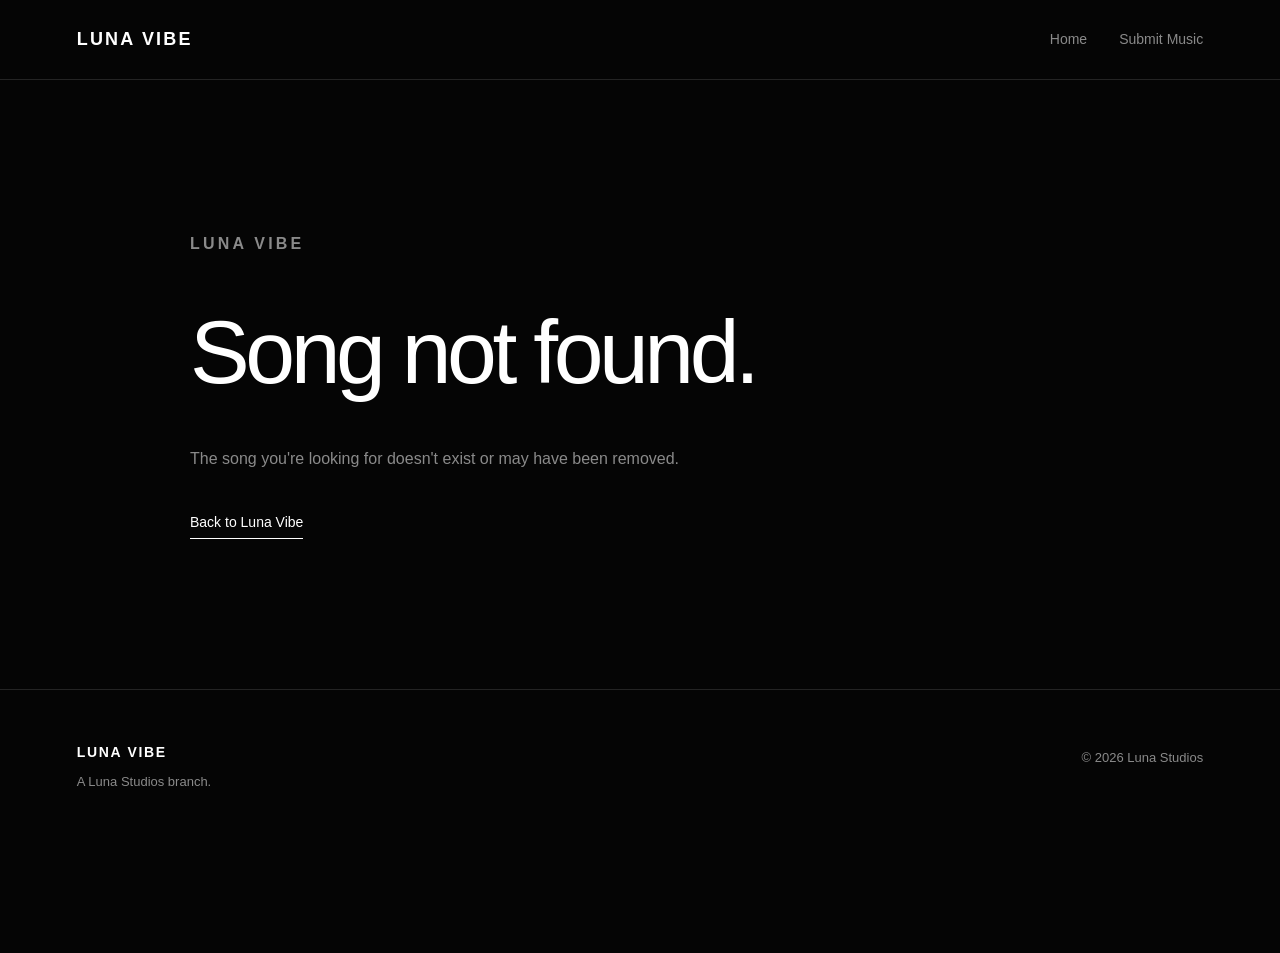
<file: song.html>
<!DOCTYPE html>
<html lang="en">
<head>
    <meta charset="UTF-8">
    <meta name="viewport" content="width=device-width, initial-scale=1.0">

    <title>Song — Luna Vibe</title>

    <link rel="stylesheet" href="css/style.css">
    <link rel="stylesheet" href="css/song.css">
</head>

<body>

    <header class="navbar">
        <a href="index.html" class="logo">LUNA VIBE</a>

        <nav>
            <a href="index.html">Home</a>
            <a href="submit.html">Submit Music</a>
        </nav>
    </header>


    <main id="song-page">

        <div class="song-loading">
            Loading song...
        </div>

    </main>


    <footer>

        <div class="footer-left">
            <strong>LUNA VIBE</strong>
            <p>A Luna Studios branch.</p>
        </div>

        <div class="footer-right">
            <p>© 2026 Luna Studios</p>
        </div>

    </footer>


    <script src="js/songs.js"></script>
    <script src="js/song.js"></script>

</body>
</html>
</file>
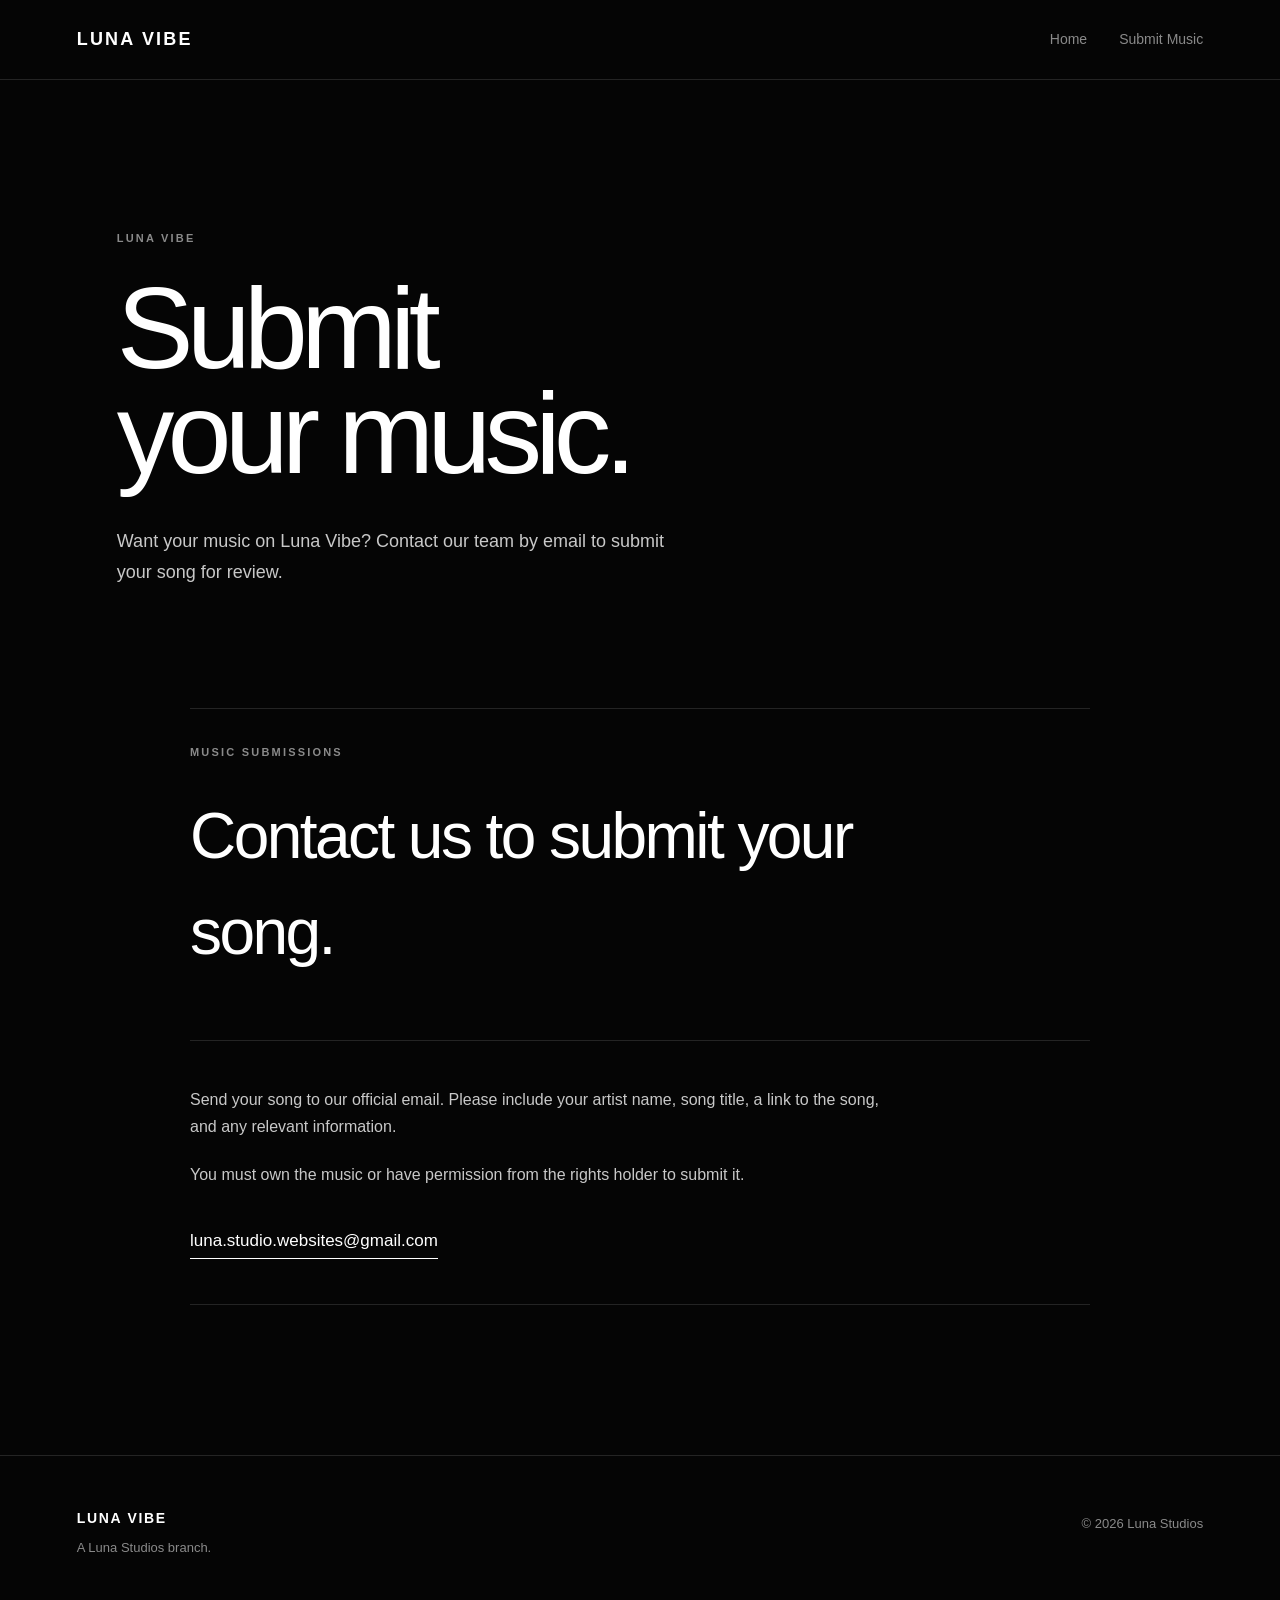
<file: submit.html>
<!DOCTYPE html>
<html lang="en">
<head>
    <meta charset="UTF-8">
    <meta name="viewport" content="width=device-width, initial-scale=1.0">

    <title>Submit Music — Luna Vibe</title>

    <link rel="stylesheet" href="css/style.css">
    <link rel="stylesheet" href="css/submit.css">
</head>

<body>

    <header class="navbar">
        <a href="index.html" class="logo">LUNA VIBE</a>

        <nav>
            <a href="index.html">Home</a>
            <a href="submit.html">Submit Music</a>
        </nav>
    </header>


    <main>

        <section class="submit-hero">

            <p class="eyebrow">LUNA VIBE</p>

            <h1>
                Submit<br>
                your music.
            </h1>

            <p class="submit-intro">
                Want your music on Luna Vibe?
                Contact our team by email to submit your song for review.
            </p>

        </section>


        <section class="submit-section">

            <div class="section-header">
                <p class="eyebrow">MUSIC SUBMISSIONS</p>

                <h2>Contact us to submit your song.</h2>
            </div>


            <div class="submission-box">

                <p>
                    Send your song to our official email.
                    Please include your artist name, song title,
                    a link to the song, and any relevant information.
                </p>

                <p>
                    You must own the music or have permission from
                    the rights holder to submit it.
                </p>

                <a
                    href="mailto:luna.studio.websites@gmail.com?subject=Luna%20Vibe%20Music%20Submission"
                    class="email-button"
                >
                    luna.studio.websites@gmail.com
                </a>

            </div>

        </section>

    </main>


    <footer>

        <div class="footer-left">
            <strong>LUNA VIBE</strong>
            <p>A Luna Studios branch.</p>
        </div>

        <div class="footer-right">
            <p>© 2026 Luna Studios</p>
        </div>

    </footer>

</body>
</html>
</file>
<file: css/style.css>
/* =========================================
   LUNA VIBE
   Main Stylesheet
   ========================================= */

:root {
    --black: #050505;
    --dark-gray: #0d0d0d;
    --gray: #8a8a8a;
    --light-gray: #c8c8c8;
    --white: #ffffff;
    --border: #242424;
}

* {
    margin: 0;
    padding: 0;
    box-sizing: border-box;
}

html {
    scroll-behavior: smooth;
}

body {
    background: var(--black);
    color: var(--white);
    font-family: Arial, Helvetica, sans-serif;
    line-height: 1.5;
}

/* =========================================
   NAVIGATION
   ========================================= */

.navbar {
    width: 100%;
    height: 80px;

    display: flex;
    align-items: center;
    justify-content: space-between;

    padding: 0 6%;

    border-bottom: 1px solid var(--border);
}

.logo {
    color: var(--white);
    text-decoration: none;

    font-size: 18px;
    font-weight: 700;
    letter-spacing: 0.12em;
}

nav {
    display: flex;
    gap: 32px;
}

nav a {
    color: var(--gray);
    text-decoration: none;

    font-size: 14px;

    transition: color 0.2s ease;
}

nav a:hover {
    color: var(--white);
}

/* =========================================
   HERO
   ========================================= */

.hero {
    max-width: 1200px;

    margin: 0 auto;

    padding: 150px 6% 170px;
}

.eyebrow {
    color: var(--gray);

    font-size: 11px;
    font-weight: 700;

    letter-spacing: 0.2em;

    margin-bottom: 28px;
}

.hero h1 {
    max-width: 900px;

    font-size: clamp(60px, 9vw, 130px);

    font-weight: 500;

    letter-spacing: -0.06em;

    line-height: 0.92;

    margin-bottom: 40px;
}

.hero-description {
    max-width: 560px;

    color: var(--light-gray);

    font-size: 18px;

    line-height: 1.7;
}

/* =========================================
   MUSIC SECTION
   ========================================= */

.music-section {
    width: 88%;

    max-width: 1400px;

    margin: 0 auto;

    padding-bottom: 140px;
}

.section-header {
    border-top: 1px solid var(--border);

    padding-top: 35px;

    margin-bottom: 60px;
}

.section-header h2 {
    font-size: clamp(38px, 5vw, 70px);

    font-weight: 500;

    letter-spacing: -0.04em;
}

/* =========================================
   EMPTY STATE
   ========================================= */

.empty-state {
    border-top: 1px solid var(--border);
    border-bottom: 1px solid var(--border);

    padding: 60px 0;
}

.empty-state p {
    color: var(--gray);

    font-size: 16px;
}

/* =========================================
   FOOTER
   ========================================= */

footer {
    border-top: 1px solid var(--border);

    padding: 50px 6%;

    display: flex;
    justify-content: space-between;
    gap: 30px;
}

.footer-left strong {
    font-size: 14px;

    letter-spacing: 0.12em;
}

.footer-left p,
.footer-right p {
    color: var(--gray);

    font-size: 13px;

    margin-top: 8px;
}

/* =========================================
   MOBILE
   ========================================= */

@media (max-width: 700px) {

    .navbar {
        height: auto;

        padding: 25px 6%;

        align-items: flex-start;

        gap: 25px;
    }

    nav {
        gap: 18px;

        flex-direction: column;

        align-items: flex-end;
    }

    .hero {
        padding: 100px 6% 120px;
    }

    .hero h1 {
        font-size: clamp(52px, 15vw, 90px);
    }

    .hero-description {
        font-size: 16px;
    }

    .music-section {
        width: 88%;
    }

    footer {
        flex-direction: column;
    }
}

 /* =========================================
    SONG CARDS
    ========================================= */

.song-card {
    display: flex;
    align-items: center;
    gap: 30px;

    padding: 25px 0;

    border-top: 1px solid var(--border);

    transition: border-color 0.2s ease;
}

.song-card:last-child {
    border-bottom: 1px solid var(--border);
}

.song-card:hover {
    border-color: #444444;
}


/* =========================================
   SONG INFORMATION
   ========================================= */

.song-info {
    width: 320px;

    display: flex;
    align-items: center;

    gap: 20px;

    flex-shrink: 0;
}

.song-cover {
    width: 90px;
    height: 90px;

    object-fit: cover;

    background: var(--dark-gray);

    display: block;
}

.song-details h3 {
    font-size: 19px;

    font-weight: 500;

    margin-bottom: 5px;
}

.song-details p {
    color: var(--gray);

    font-size: 14px;
}


/* =========================================
   MUSIC PLAYER
   ========================================= */

.music-player {
    flex: 1;

    display: flex;
    align-items: center;

    gap: 20px;
}


/* =========================================
   PLAY BUTTON
   ========================================= */

.play-button {
    width: 45px;
    height: 45px;

    border: 1px solid #444444;

    background: transparent;

    color: var(--white);

    cursor: pointer;

    font-size: 13px;

    display: flex;
    align-items: center;
    justify-content: center;

    transition:
        background 0.2s ease,
        color 0.2s ease,
        border-color 0.2s ease;
}

.play-button:hover {
    background: var(--white);

    color: var(--black);

    border-color: var(--white);
}


/* =========================================
   PLAYER CONTENT
   ========================================= */

.player-content {
    flex: 1;
}

.player-top {
    display: flex;

    justify-content: space-between;

    gap: 20px;

    margin-bottom: 10px;
}

.player-title {
    color: var(--light-gray);

    font-size: 13px;
}

.player-time {
    color: var(--gray);

    font-size: 12px;

    white-space: nowrap;
}


/* =========================================
   PROGRESS BAR
   ========================================= */

.progress-bar {
    width: 100%;

    height: 3px;

    appearance: none;

    -webkit-appearance: none;

    background: #2a2a2a;

    outline: none;

    cursor: pointer;
}


/* Chrome / Edge / Safari */

.progress-bar::-webkit-slider-thumb {
    appearance: none;

    -webkit-appearance: none;

    width: 9px;
    height: 9px;

    border-radius: 50%;

    background: var(--white);

    cursor: pointer;
}


/* Firefox */

.progress-bar::-moz-range-thumb {
    width: 9px;
    height: 9px;

    border: none;

    border-radius: 50%;

    background: var(--white);

    cursor: pointer;
}


/* =========================================
   MOBILE
   ========================================= */

@media (max-width: 900px) {

    .song-card {
        align-items: flex-start;

        flex-direction: column;

        gap: 25px;
    }

    .song-info {
        width: 100%;
    }

    .music-player {
        width: 100%;
    }
}

.song-link {
    display: block;
    flex-shrink: 0;
}

.song-title-link {
    color: var(--white);
    text-decoration: none;
}

.song-title-link h3 {
    transition: color 0.2s ease;
}

.song-title-link:hover h3 {
    color: var(--gray);
}

.release-date {
    display: block;

    margin-top: 5px;

    color: var(--gray);

    font-size: 12px;
}


.new-release {
    display: inline-block;

    margin-left: 8px;

    color: var(--gray);

    font-size: 9px;
    font-weight: 700;

    letter-spacing: 0.12em;

    vertical-align: middle;
}


.song-title-link h3 {
    display: flex;
    align-items: center;
    gap: 4px;
}

.loop-button {
    height: 45px;
    padding: 0 12px;
    border: 1px solid #444;
    background: transparent;
    color: var(--gray);
    cursor: pointer;
    font-size: 10px;
    font-weight: 700;
    letter-spacing: 0.08em;
    transition:
        background 0.2s ease,
        color 0.2s ease,
        border-color 0.2s ease;
}

.loop-button:hover {
    background: var(--white);
    color: var(--black);
    border-color: var(--white);
}

.loop-button[aria-pressed="true"] {
    background: var(--white);
    color: var(--black);
    border-color: var(--white);
}

/\* ========================================
LUNA VIBE VOLUME CONTROL
\======================================== \*/

/* ========================================
   LUNA VIBE VOLUME CONTROL V2
======================================== */

.volume-control {
    display: flex;
    align-items: center;
    gap: 8px;
    flex-shrink: 0;
}

.volume-button {
    height: 45px;
    padding: 0 12px;
    border: 1px solid #444;
    background: transparent;
    color: var(--gray);
    cursor: pointer;
    font-size: 10px;
    font-weight: 700;
    white-space: nowrap;

    transition:
        background 0.2s ease,
        color 0.2s ease,
        border-color 0.2s ease;
}

.volume-button:hover {
    background: var(--white);
    color: var(--black);
    border-color: var(--white);
}

.volume-button[aria-pressed="true"] {
    color: var(--light-gray);
    border-color: #666;
}

.volume-slider {
    width: 75px;
    height: 4px;
    accent-color: var(--white);
    cursor: pointer;
    flex-shrink: 0;
}

.volume-slider:focus-visible,
.volume-button:focus-visible {
    outline: 2px solid var(--white);
    outline-offset: 3px;
}

@media (max-width: 600px) {
    .volume-control {
        gap: 5px;
    }

    .volume-button {
        height: 40px;
        padding: 0 8px;
    }

    .volume-slider {
        width: 50px;
    }
}



/* SONG PAGE EXTRA PLAYER CONTROLS */

.song-extra-controls {
    display: flex;
    align-items: center;
    justify-content: space-between;
    flex-wrap: wrap;
    gap: 12px;
    margin-top: 14px;
}

.song-extra-controls .volume-control {
    display: flex;
    align-items: center;
    gap: 8px;
}

.song-extra-controls .volume-button {
    height: 40px;
    padding: 0 12px;
    border: 1px solid #444;
    background: transparent;
    color: var(--gray);
    cursor: pointer;
    font-size: 10px;
    font-weight: 700;
    white-space: nowrap;
    transition:
        background 0.2s ease,
        color 0.2s ease,
        border-color 0.2s ease;
}

.song-extra-controls .volume-button:hover {
    background: var(--white);
    color: var(--black);
    border-color: var(--white);
}

.song-extra-controls .volume-button[aria-pressed="true"] {
    color: var(--light-gray);
    border-color: #666;
}

.song-extra-controls .volume-slider {
    width: 90px;
    height: 4px;
    accent-color: var(--white);
    cursor: pointer;
}

.song-extra-controls .volume-button:focus-visible,
.song-extra-controls .volume-slider:focus-visible {
    outline: 2px solid var(--white);
    outline-offset: 3px;
}

@media (max-width: 600px) {
    .song-extra-controls {
        gap: 10px;
    }

    .song-extra-controls .volume-control {
        gap: 5px;
    }

    .song-extra-controls .volume-button {
        padding: 0 8px;
    }

    .song-extra-controls .volume-slider {
        width: 65px;
    }
}



/* =========================================
   LUNA VIBE — MOBILE REDESIGN
   Append this block to the END of style.css
   ========================================= */

/* Prevent accidental horizontal scrolling */
html {
    -webkit-text-size-adjust: 100%;
}

body {
    min-width: 0;
    overflow-wrap: break-word;
}

img,
video {
    max-width: 100%;
}

/* =========================================
   TABLETS AND PHONES
   ========================================= */

@media (max-width: 700px) {

    /* Navigation */
    .navbar {
        width: 100%;
        height: auto;
        min-height: 68px;
        padding: 20px 5%;
        display: flex;
        flex-wrap: wrap;
        align-items: center;
        justify-content: space-between;
        gap: 18px;
    }

    .logo {
        font-size: 16px;
        letter-spacing: 0.1em;
    }

    nav {
        width: 100%;
        display: flex;
        flex-direction: row;
        flex-wrap: wrap;
        align-items: center;
        justify-content: flex-start;
        gap: 12px 22px;
    }

    nav a {
        font-size: 14px;
        padding: 4px 0;
    }

    /* Hero */
    .hero {
        width: 100%;
        padding: 76px 5% 85px;
    }

    .eyebrow {
        font-size: 10px;
        line-height: 1.6;
        margin-bottom: 20px;
        letter-spacing: 0.16em;
    }

    .hero h1 {
        max-width: 100%;
        font-size: clamp(44px, 12vw, 76px);
        line-height: 0.98;
        letter-spacing: -0.055em;
        margin-bottom: 26px;
        overflow-wrap: anywhere;
    }

    .hero-description {
        max-width: 100%;
        font-size: 16px;
        line-height: 1.75;
    }

    /* Music section */
    .music-section {
        width: 90%;
        max-width: none;
        padding-bottom: 80px;
    }

    .section-header {
        padding-top: 24px;
        margin-bottom: 32px;
    }

    .section-header h2 {
        font-size: clamp(32px, 9vw, 52px);
        line-height: 1.08;
        letter-spacing: -0.04em;
    }

    .empty-state {
        padding: 36px 0;
    }

    .empty-state p {
        font-size: 15px;
    }

    /* Song cards */
    .song-card {
        width: 100%;
        min-width: 0;
        display: flex;
        flex-direction: column;
        align-items: stretch;
        gap: 22px;
        padding: 22px 0;
    }

    .song-info {
        width: 100%;
        min-width: 0;
        display: flex;
        align-items: center;
        gap: 15px;
        flex-shrink: 1;
    }

    .song-link {
        flex-shrink: 0;
    }

    .song-cover {
        display: block;
        width: 76px;
        height: 76px;
        max-width: 76px;
        object-fit: cover;
    }

    .song-details {
        min-width: 0;
        flex: 1;
    }

    .song-details h3 {
        font-size: 16px;
        line-height: 1.4;
        margin-bottom: 4px;
        overflow-wrap: anywhere;
    }

    .song-title-link h3 {
        display: flex;
        flex-wrap: wrap;
        align-items: center;
        gap: 5px;
    }

    .song-details p {
        font-size: 13px;
        overflow-wrap: anywhere;
    }

    .release-date {
        margin-top: 5px;
        font-size: 11px;
    }

    .new-release {
        margin-left: 0;
        font-size: 9px;
    }

    /* Main player layout */
    .music-player {
        width: 100%;
        min-width: 0;
        display: grid;
        grid-template-columns: 44px minmax(0, 1fr);
        align-items: center;
        gap: 14px 12px;
    }

    .play-button {
        width: 44px;
        height: 44px;
        min-width: 44px;
        font-size: 13px;
    }

    .player-content {
        width: 100%;
        min-width: 0;
    }

    .player-top {
        display: flex;
        align-items: center;
        justify-content: space-between;
        flex-wrap: wrap;
        gap: 6px 12px;
        margin-bottom: 12px;
    }

    .player-title {
        min-width: 0;
        font-size: 12px;
        overflow-wrap: anywhere;
    }

    .player-time {
        flex-shrink: 0;
        font-size: 11px;
    }

    .progress-bar {
        display: block;
        width: 100%;
        height: 5px;
        min-width: 0;
        touch-action: pan-y;
    }

    .progress-bar::-webkit-slider-thumb {
        width: 13px;
        height: 13px;
    }

    .progress-bar::-moz-range-thumb {
        width: 13px;
        height: 13px;
    }

    /* Loop and volume controls inside song cards */
    .song-card .music-player > .loop-button,
    .song-card .music-player > .volume-control {
        grid-column: 1 / -1;
        min-width: 0;
    }

    .loop-button {
        min-height: 44px;
        height: 44px;
        padding: 0 14px;
        font-size: 10px;
    }

    .volume-control {
        max-width: 100%;
        flex-wrap: wrap;
        gap: 10px;
    }

    .volume-button {
        min-height: 44px;
        height: 44px;
        padding: 0 12px;
        font-size: 10px;
    }

    .volume-slider {
        width: clamp(65px, 22vw, 100px);
        max-width: 100%;
        height: 6px;
    }

    /* Extra controls on individual song pages */
    .song-extra-controls {
        width: 100%;
        min-width: 0;
        display: flex;
        flex-direction: column;
        align-items: stretch;
        justify-content: flex-start;
        gap: 14px;
        margin-top: 18px;
    }

    .song-extra-controls .volume-control {
        width: 100%;
        min-width: 0;
        display: flex;
        flex-wrap: wrap;
        align-items: center;
        gap: 10px;
    }

    .song-extra-controls .volume-button {
        min-height: 44px;
        height: 44px;
        padding: 0 12px;
    }

    .song-extra-controls .volume-slider {
        width: clamp(75px, 25vw, 120px);
        max-width: 100%;
        height: 6px;
    }

    /* Footer */
    footer {
        width: 100%;
        padding: 35px 5%;
        display: flex;
        flex-direction: column;
        align-items: flex-start;
        gap: 24px;
    }

    .footer-left strong {
        font-size: 13px;
    }

    .footer-left p,
    .footer-right p {
        font-size: 12px;
        line-height: 1.7;
        overflow-wrap: anywhere;
    }

    /* Touch feedback */
    .play-button,
    .loop-button,
    .volume-button {
        -webkit-tap-highlight-color: transparent;
    }

    .play-button:focus-visible,
    .loop-button:focus-visible,
    nav a:focus-visible,
    .song-title-link:focus-visible {
        outline: 2px solid var(--white);
        outline-offset: 4px;
    }
}

/* =========================================
   SMALL PHONES
   ========================================= */

@media (max-width: 380px) {

    .navbar {
        padding: 18px 5%;
    }

    nav {
        gap: 10px 16px;
    }

    .hero {
        padding-top: 58px;
        padding-bottom: 68px;
    }

    .hero h1 {
        font-size: clamp(40px, 11.5vw, 52px);
    }

    .music-section {
        width: 90%;
    }

    .song-cover {
        width: 64px;
        height: 64px;
        max-width: 64px;
    }

    .song-info {
        gap: 12px;
    }

    .song-details h3 {
        font-size: 15px;
    }

    .music-player {
        gap: 12px 9px;
    }

    .volume-control,
    .song-extra-controls .volume-control {
        gap: 8px;
    }

    .volume-slider {
        width: 65px;
    }

    .song-extra-controls .volume-slider {
        width: 75px;
    }
}

/* Respect the user's reduced-motion preference */
@media (prefers-reduced-motion: reduce) {
    html {
        scroll-behavior: auto;
    }

    *,
    *::before,
    *::after {
        transition-duration: 0.01ms !important;
        animation-duration: 0.01ms !important;
        animation-iteration-count: 1 !important;
    }
}



/* =========================================
   LUNA VIBE SEARCH
   ========================================= */

.search-section {
    display: grid;
    grid-template-columns: minmax(0, 1fr);
    gap: 10px;
    max-width: 600px;
    margin-bottom: 35px;
}

.search-section label {
    color: var(--light-gray);
    font-size: 12px;
    font-weight: 700;
    letter-spacing: 0.08em;
    margin-top: 8px;
}

.search-section input,
.search-section select {
    width: 100%;
    min-width: 0;
    min-height: 48px;
    padding: 12px 14px;
    border: 1px solid var(--border);
    border-radius: 0;
    background: var(--dark-gray);
    color: var(--white);
    font: inherit;
    font-size: 14px;
}

.search-section input::placeholder {
    color: var(--gray);
}

.search-section input:focus,
.search-section select:focus {
    outline: 2px solid var(--light-gray);
    outline-offset: 3px;
    border-color: var(--light-gray);
}

#search-count {
    min-height: 18px;
    color: var(--gray);
    font-size: 12px;
    margin-top: 4px;
}

#no-search-results[hidden] {
    display: none;
}

#no-search-results {
    margin-top: 10px;
}

@media (min-width: 600px) {
    .search-section {
        grid-template-columns: minmax(0, 1fr) 200px;
        align-items: center;
        column-gap: 14px;
    }

    .search-section label {
        margin-top: 0;
    }

    .search-section label:first-child {
        grid-column: 1 / -1;
    }

    #song-search {
        grid-column: 1 / -1;
    }

    #search-count {
        grid-column: 1 / -1;
    }
}


/* Fix: hide songs that don't match the search */
.song-card[hidden] {
    display: none !important;
}






/* =========================================
   LUNA VIBE — PREMIUM MINI PLAYER
   ========================================= */

body {
    padding-bottom: 112px;
}

.mini-player[hidden] {
    display: none !important;
}

.mini-player {
    position: fixed;
    z-index: 9999;
    inset: auto 0 0;

    display: grid;
    grid-template-columns: 56px minmax(120px, 1fr) 44px 44px minmax(180px, 1.4fr) 40px;
    align-items: center;
    gap: 18px;

    min-height: 100px;
    padding: 16px 4%;

    background: rgba(10, 10, 10, 0.97);
    border-top: 1px solid #303030;
    box-shadow: 0 -12px 40px rgba(0, 0, 0, 0.35);

    color: #fff;
    backdrop-filter: blur(18px);
    -webkit-backdrop-filter: blur(18px);

    animation: mini-player-enter 0.25s ease-out;
}

@keyframes mini-player-enter {
    from {
        opacity: 0;
        transform: translateY(12px);
    }

    to {
        opacity: 1;
        transform: translateY(0);
    }
}

/* Album artwork */

.mini-cover {
    display: block;
    width: 56px;
    height: 56px;

    object-fit: cover;
    border-radius: 5px;
    background: #191919;

    box-shadow: 0 3px 12px rgba(0, 0, 0, 0.3);
}

/* Track information */

.mini-song-info {
    display: flex;
    flex-direction: column;
    justify-content: center;
    gap: 5px;

    min-width: 0;
}

.mini-title,
.mini-artist {
    display: block;
    overflow: hidden;
    text-overflow: ellipsis;
    white-space: nowrap;
}

.mini-title {
    color: #f7f7f7;
    font-size: 14px;
    font-weight: 600;
    letter-spacing: -0.02em;
}

.mini-artist {
    color: #929292;
    font-size: 12px;
}

/* Player buttons */

.mini-control {
    display: flex;
    align-items: center;
    justify-content: center;
    flex-shrink: 0;

    width: 42px;
    height: 42px;
    padding: 0;

    border: 1px solid #353535;
    border-radius: 50%;

    background: transparent;
    color: #d8d8d8;

    font-family: Arial, Helvetica, sans-serif;
    font-size: 15px;
    line-height: 1;

    cursor: pointer;

    transition:
        background 0.18s ease,
        color 0.18s ease,
        border-color 0.18s ease,
        transform 0.18s ease;
}

.mini-control:hover {
    border-color: #fff;
    background: #fff;
    color: #050505;
    transform: scale(1.04);
}

.mini-control:active {
    transform: scale(0.96);
}

/* Highlight the primary play/pause button */

#mini-play {
    border-color: #fff;
    background: #fff;
    color: #050505;
    font-size: 16px;
}

#mini-play:hover {
    border-color: #d8d8d8;
    background: #d8d8d8;
}

/* Stop and close */

#mini-stop {
    color: #bdbdbd;
    font-size: 12px;
}

.mini-close {
    width: 36px;
    height: 36px;

    border-color: transparent;
    color: #888;

    font-size: 23px;
    font-weight: 300;
}

.mini-close:hover {
    border-color: #333;
    background: #202020;
    color: #fff;
}

/* Progress and timestamps */

.mini-progress-container {
    display: flex;
    align-items: center;
    gap: 12px;

    min-width: 0;
    width: 100%;
}

.mini-time {
    min-width: 32px;

    color: #929292;
    font-size: 11px;
    font-variant-numeric: tabular-nums;
    white-space: nowrap;
}

.mini-time:last-child {
    text-align: right;
}

/* Custom progress slider */

.mini-progress {
    appearance: none;
    -webkit-appearance: none;

    display: block;
    flex: 1;

    width: 100%;
    min-width: 0;
    height: 4px;
    margin: 0;

    border: none;
    border-radius: 10px;
    outline: none;

    background: #383838;
    accent-color: #fff;

    cursor: pointer;
}

.mini-progress::-webkit-slider-thumb {
    appearance: none;
    -webkit-appearance: none;

    width: 10px;
    height: 10px;

    border: none;
    border-radius: 50%;

    background: #fff;
    box-shadow: 0 0 0 3px rgba(255, 255, 255, 0.08);

    transition: transform 0.15s ease;
}

.mini-progress::-moz-range-thumb {
    width: 10px;
    height: 10px;

    border: none;
    border-radius: 50%;

    background: #fff;
    box-shadow: 0 0 0 3px rgba(255, 255, 255, 0.08);

    transition: transform 0.15s ease;
}

.mini-progress:hover::-webkit-slider-thumb {
    transform: scale(1.25);
}

.mini-progress:hover::-moz-range-thumb {
    transform: scale(1.25);
}

/* Keyboard accessibility */

.mini-control:focus-visible,
.mini-progress:focus-visible {
    outline: 2px solid #fff;
    outline-offset: 4px;
}

/* =========================================
   TABLETS
   ========================================= */

@media (min-width: 701px) and (max-width: 1050px) {
    .mini-player {
        grid-template-columns: 48px minmax(100px, 1fr) 40px 40px minmax(120px, 1.2fr) 34px;
        gap: 12px;
        padding: 14px 3%;
    }

    .mini-cover {
        width: 48px;
        height: 48px;
    }

    .mini-control {
        width: 38px;
        height: 38px;
    }

    .mini-close {
        width: 32px;
        height: 32px;
    }

    .mini-progress-container {
        gap: 8px;
    }
}

/* =========================================
   MOBILE MINI PLAYER
   ========================================= */

@media (max-width: 700px) {
    body {
        padding-bottom: 116px;
    }

    .mini-player {
        grid-template-columns: 44px minmax(0, 1fr) 38px 38px 32px;
        grid-template-rows: auto auto;

        gap: 12px 9px;

        min-height: 112px;
        padding: 13px 4% 14px;
    }

    .mini-cover {
        grid-column: 1;
        grid-row: 1;

        width: 44px;
        height: 44px;

        border-radius: 4px;
    }

    .mini-song-info {
        grid-column: 2;
        grid-row: 1;
        gap: 4px;
    }

    .mini-title {
        font-size: 12px;
        line-height: 1.4;
    }

    .mini-artist {
        font-size: 11px;
    }

    .mini-control {
        width: 36px;
        height: 36px;
        justify-self: center;
    }

    #mini-play {
        grid-column: 3;
        grid-row: 1;
    }

    #mini-stop {
        grid-column: 4;
        grid-row: 1;
    }

    .mini-close {
        grid-column: 5;
        grid-row: 1;

        width: 30px;
        height: 30px;

        font-size: 21px;
    }

    .mini-progress-container {
        grid-column: 1 / -1;
        grid-row: 2;

        gap: 10px;
        padding: 0 1px;
    }

    .mini-time {
        min-width: 30px;
        font-size: 10px;
    }

    .mini-progress {
        height: 4px;
        padding: 5px 0;
        background-clip: content-box;
    }

    .mini-progress::-webkit-slider-thumb {
        width: 12px;
        height: 12px;
    }

    .mini-progress::-moz-range-thumb {
        width: 12px;
        height: 12px;
    }
}

/* =========================================
   VERY SMALL PHONES
   ========================================= */

@media (max-width: 380px) {
    .mini-player {
        grid-template-columns: 38px minmax(0, 1fr) 34px 34px 27px;
        gap: 10px 6px;
        padding: 12px 3%;
    }

    .mini-cover {
        width: 38px;
        height: 38px;
    }

    .mini-control {
        width: 32px;
        height: 32px;
        font-size: 13px;
    }

    .mini-close {
        width: 27px;
        height: 27px;
        font-size: 19px;
    }

    .mini-title {
        font-size: 11px;
    }

    .mini-artist {
        font-size: 10px;
    }

    .mini-progress-container {
        gap: 7px;
    }

    .mini-time {
        min-width: 27px;
        font-size: 9px;
    }
}

/* Respect reduced-motion preferences */

@media (prefers-reduced-motion: reduce) {
    .mini-player {
        animation: none;
    }

    .mini-control,
    .mini-progress::-webkit-slider-thumb,
    .mini-progress::-moz-range-thumb {
        transition: none;
    }
}
</file>
<file: css/song.css>
/* =========================================
   LUNA VIBE
   SONG PAGE & PLAYER STYLES
   ========================================= */

.song-page {
    width: 88%;
    max-width: 1200px;
    margin: 0 auto;
    padding: 120px 0 150px;
}

.song-main {
    display: grid;
    grid-template-columns: 420px minmax(0, 1fr);
    gap: 80px;
    align-items: start;
}

.song-cover-large {
    width: 100%;
    aspect-ratio: 1 / 1;
    object-fit: cover;
    background: var(--dark-gray);
    display: block;
}

.song-details-large {
    min-width: 0;
    padding-top: 10px;
}

.song-details-large .eyebrow {
    margin-bottom: 25px;
}

.song-details-large h1 {
    font-size: clamp(50px, 7vw, 100px);
    font-weight: 500;
    letter-spacing: -0.06em;
    line-height: 0.95;
    margin-bottom: 15px;
    overflow-wrap: anywhere;
}

.song-artist {
    color: var(--gray);
    font-size: 18px;
    margin-bottom: 50px;
    overflow-wrap: anywhere;
}

/* =========================================
   SONG PLAYER
   ========================================= */

.song-player {
    width: 100%;
    min-width: 0;
    border-top: 1px solid var(--border);
    border-bottom: 1px solid var(--border);
    padding: 25px 0;
}

.song-player-controls {
    display: flex;
    align-items: center;
    gap: 20px;
    min-width: 0;
}

.song-player-button {
    flex-shrink: 0;
    width: 48px;
    height: 48px;
    background: transparent;
    border: 1px solid #444;
    color: var(--white);
    cursor: pointer;
    font-size: 13px;
    display: flex;
    align-items: center;
    justify-content: center;
    transition:
        background 0.2s ease,
        color 0.2s ease,
        border-color 0.2s ease;
}

.song-player-button:hover {
    background: var(--white);
    color: var(--black);
    border-color: var(--white);
}

.song-player-content {
    flex: 1;
    min-width: 0;
}

.song-player-top {
    display: flex;
    align-items: center;
    justify-content: space-between;
    gap: 12px;
    margin-bottom: 12px;
    min-width: 0;
}

.song-player-title {
    color: var(--light-gray);
    font-size: 13px;
    min-width: 0;
    overflow-wrap: anywhere;
}

.song-player-time {
    color: var(--gray);
    font-size: 12px;
    white-space: nowrap;
    flex-shrink: 0;
}

/* =========================================
   PROGRESS BAR
   ========================================= */

.song-progress {
    display: block;
    width: 100%;
    min-width: 0;
    height: 5px;
    appearance: none;
    -webkit-appearance: none;
    background: #2a2a2a;
    outline: none;
    cursor: pointer;
    touch-action: pan-y;
}

.song-progress::-webkit-slider-thumb {
    appearance: none;
    -webkit-appearance: none;
    width: 11px;
    height: 11px;
    border-radius: 50%;
    background: var(--white);
    cursor: pointer;
}

.song-progress::-moz-range-thumb {
    width: 11px;
    height: 11px;
    border: none;
    border-radius: 50%;
    background: var(--white);
    cursor: pointer;
}

.song-player-button:focus-visible,
.song-progress:focus-visible {
    outline: 2px solid var(--white);
    outline-offset: 4px;
}

/* =========================================
   SONG DESCRIPTION
   ========================================= */

.song-description {
    margin-top: 60px;
}

.song-description h2 {
    font-size: 13px;
    font-weight: 700;
    letter-spacing: 0.1em;
    color: var(--gray);
    margin-bottom: 20px;
}

.song-description p {
    max-width: 650px;
    color: var(--light-gray);
    font-size: 17px;
    line-height: 1.8;
    overflow-wrap: anywhere;
}

/* =========================================
   ERROR AND LOADING STATES
   ========================================= */

.song-not-found {
    width: 88%;
    max-width: 900px;
    margin: 0 auto;
    padding: 150px 0;
}

.song-not-found h1 {
    font-size: clamp(50px, 7vw, 90px);
    font-weight: 500;
    letter-spacing: -0.05em;
    margin-bottom: 25px;
}

.song-not-found p {
    color: var(--gray);
    font-size: 16px;
    line-height: 1.7;
}

.song-back {
    display: inline-block;
    margin-top: 40px;
    color: var(--white);
    text-decoration: none;
    border-bottom: 1px solid var(--white);
    padding-bottom: 5px;
    font-size: 14px;
}

.song-loading {
    width: 88%;
    max-width: 1200px;
    margin: 0 auto;
    padding: 150px 0;
    color: var(--gray);
}

/* =========================================
   TABLETS
   ========================================= */

@media (max-width: 1000px) {
    .song-main {
        grid-template-columns: minmax(0, 0.85fr) minmax(0, 1fr);
        gap: 40px;
    }

    .song-details-large h1 {
        font-size: clamp(42px, 6vw, 68px);
    }

    .song-artist {
        margin-bottom: 35px;
    }
}

/* =========================================
   MOBILE
   ========================================= */

@media (max-width: 700px) {
    .song-page {
        width: 90%;
        padding: 45px 0 80px;
    }

    .song-main {
        display: grid;
        grid-template-columns: minmax(0, 1fr);
        gap: 30px;
    }

    .song-cover-large {
        width: 100%;
        max-width: 440px;
        margin: 0 auto;
    }

    .song-details-large {
        padding-top: 0;
        width: 100%;
    }

    .song-details-large .eyebrow {
        font-size: 10px;
        margin-bottom: 16px;
    }

    .song-details-large h1 {
        font-size: clamp(38px, 10vw, 64px);
        line-height: 1;
        letter-spacing: -0.05em;
        margin-bottom: 12px;
    }

    .song-artist {
        font-size: 16px;
        margin-bottom: 30px;
    }

    /* Player */
    .song-player {
        padding: 22px 0;
    }

    .song-player-controls {
        display: grid;
        grid-template-columns: 46px minmax(0, 1fr);
        align-items: center;
        gap: 14px;
    }

    .song-player-button {
        width: 46px;
        height: 46px;
        min-width: 46px;
        font-size: 14px;
    }

    .song-player-content {
        width: 100%;
        min-width: 0;
    }

    .song-player-top {
        gap: 8px;
        margin-bottom: 16px;
    }

    .song-player-title {
        font-size: 12px;
        line-height: 1.5;
    }

    .song-player-time {
        font-size: 11px;
    }

    .song-progress {
        height: 6px;
    }

    .song-progress::-webkit-slider-thumb {
        width: 14px;
        height: 14px;
    }

    .song-progress::-moz-range-thumb {
        width: 14px;
        height: 14px;
    }

    /* Description */
    .song-description {
        margin-top: 38px;
    }

    .song-description h2 {
        font-size: 12px;
        margin-bottom: 14px;
    }

    .song-description p {
        font-size: 15px;
        line-height: 1.8;
    }

    /* Not found and loading pages */
    .song-not-found,
    .song-loading {
        width: 90%;
        padding: 75px 0;
    }

    .song-not-found h1 {
        font-size: clamp(38px, 10vw, 60px);
        line-height: 1.05;
        overflow-wrap: anywhere;
    }

    .song-not-found p {
        font-size: 15px;
    }

    .song-back {
        margin-top: 30px;
        padding: 8px 0;
    }
}

/* =========================================
   SMALL PHONES
   ========================================= */

@media (max-width: 380px) {
    .song-page {
        width: 90%;
        padding-top: 32px;
        padding-bottom: 60px;
    }

    .song-main {
        gap: 24px;
    }

    .song-details-large h1 {
        font-size: clamp(34px, 9.5vw, 42px);
    }

    .song-artist {
        font-size: 14px;
        margin-bottom: 25px;
    }

    .song-player-controls {
        grid-template-columns: 42px minmax(0, 1fr);
        gap: 11px;
    }

    .song-player-button {
        width: 42px;
        height: 42px;
        min-width: 42px;
    }

    .song-player-top {
        flex-wrap: wrap;
        gap: 4px 8px;
    }

    .song-player-time {
        font-size: 10px;
    }

    .song-description {
        margin-top: 30px;
    }

    .song-description p {
        font-size: 14px;
    }
}

/* =========================================
   REDUCED MOTION
   ========================================= */

@media (prefers-reduced-motion: reduce) {
    .song-player-button {
        transition: none;
    }
}
</file>
<file: css/submit.css>
.submit-hero {
    max-width: 1200px;
    margin: 0 auto;
    padding: 150px 6% 120px;
}

.submit-hero h1 {
    max-width: 900px;
    font-size: clamp(60px, 9vw, 130px);
    font-weight: 500;
    letter-spacing: -0.06em;
    line-height: 0.92;
    margin-bottom: 40px;
}

.submit-intro {
    max-width: 560px;
    color: var(--light-gray);
    font-size: 18px;
    line-height: 1.7;
}


.submit-section {
    width: 88%;
    max-width: 900px;
    margin: 0 auto;
    padding-bottom: 150px;
}


.submit-section .section-header {
    margin-bottom: 60px;
}


.submit-section .section-header h2 {
    max-width: 700px;
}


.submission-box {
    border-top: 1px solid var(--border);
    border-bottom: 1px solid var(--border);
    padding: 45px 0;
}


.submission-box p {
    max-width: 700px;
    color: var(--light-gray);
    font-size: 16px;
    line-height: 1.7;
    margin-bottom: 20px;
}


.email-button {
    display: inline-block;
    margin-top: 20px;

    color: var(--white);
    text-decoration: none;

    font-size: 17px;
    font-weight: 500;

    border-bottom: 1px solid var(--white);
    padding-bottom: 5px;

    transition:
        color 0.2s ease,
        border-color 0.2s ease;
}


.email-button:hover {
    color: var(--gray);
    border-color: var(--gray);
}


@media (max-width: 700px) {

    .submit-hero {
        padding: 100px 6% 100px;
    }

    .submit-hero h1 {
        font-size: clamp(52px, 15vw, 90px);
    }

    .submit-intro {
        font-size: 16px;
    }

    .submit-section {
        width: 88%;
    }

}
</file>
